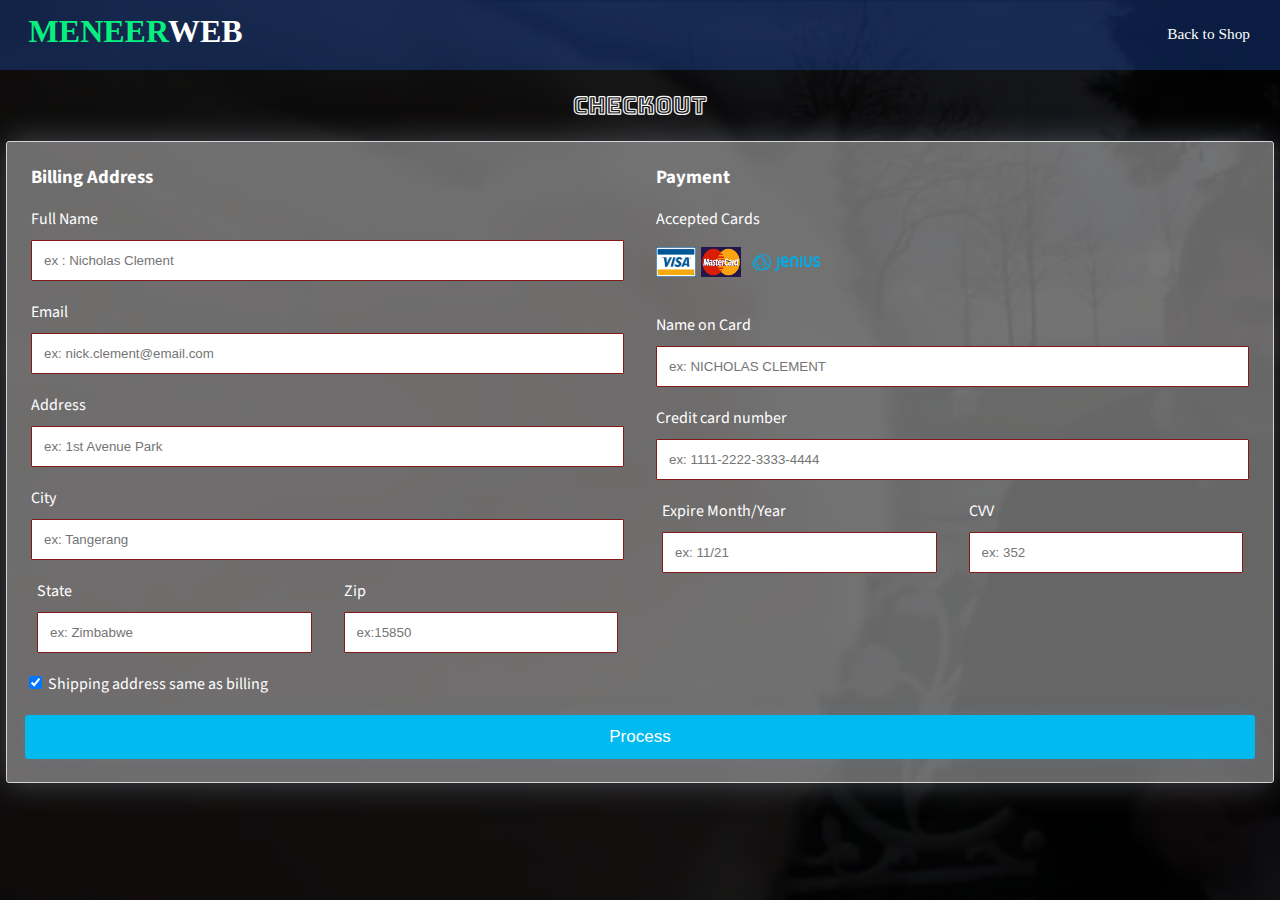
<file: checkout.html>
<!DOCTYPE html>
<html>
<head>
<link rel="stylesheet" href="css folder/checkout.css">
<meta name="viewport" content="width=device-width, initial-scale=1.0">
<link rel="stylesheet" type="text/css" href="https://fonts.google.com/specimen/Ranchers#glyphs">
<link rel="stylesheet" type="text/css" href="https://fonts.google.com/specimen/Archivo">
<link rel="shortcut icon" type="image/x-icon" href="image/logoblk.png">
	<title>Checkout</title>
</head>
<header>
	<h1>MENEER<span>WEB</span></h1>
	<nav>
		<ul>
			<li><a href="shopping-in.html">Back to Shop</a></li>
		</ul>
	</nav>
</header>
<body>
 <h2 class="lasc">CHECKOUT</h2>
<div class="row">
    <div class="col-75">
        <div class="container">
            <form id="validate" action="terimakasih.html">
                <div class="row">
                    <div class="col-50">
                        <h3>Billing Address</h3>
                        <label>Full Name</label>
                        <input type="text" id="fname" name="fullname" placeholder="ex : Nicholas Clement" required>
                        <label>Email</label>
                        <input type="text" id="email" name="email" placeholder="ex: nick.clement@email.com" required> 
                        <label>Address</label>
                        <input type="text" id="adr" name="address" placeholder="ex: 1st Avenue Park" required>
                        <label>City</label>
                        <input type="text" id="city" name="city" placeholder="ex: Tangerang" required>
                        <div class="row">
                            <div class="col-50">
                                <label>State</label>
                                <input type="text" id="state" name="state" placeholder="ex: Zimbabwe" required>
                            </div>
                            <div class="col-50">
                                <label>Zip</label>
                                <input type="text" id="zip" name="zip" placeholder="ex:15850"required>
                            </div>
                        </div>
                    </div>

                    <div class="col-50">
                        <h3>Payment</h3>
                        <label for="fname">Accepted Cards</label>
                        <div class="icon-container">
                        <img src="image/visa.png" width="40" height="30">
                        <img src="image/mascard.png" width="40" height="30">
                        <img src="image/jenius.png" width="80" height="30">
                        </div>
                        <label>Name on Card</label>
                        <input type="text" id="cname" name="cardname" placeholder="ex: NICHOLAS CLEMENT" required>
                        <label>Credit card number</label>
                        <input type="text" id="ccnum" name="cardnumber" placeholder="ex: 1111-2222-3333-4444" required> 
                        <div class="row">
                            <div class="col-50">
                                <label>Expire Month/Year</label>
                                <input type="text" id="expyear" name="expyear" placeholder="ex: 11/21" required>
                            </div>
                            <div class="col-50">
                                <label>CVV</label>
                                <input type="text" id="cvv" name="cvv" placeholder="ex: 352" required>
                            </div>
                        </div>
                    </div>
                </div>
                <label>
                <input type="checkbox" checked="checked" name="sameadr"> Shipping address same as billing
                </label>
			<button class="btn">Process</button>
            </form>
        </div>
    </div>
</div>
</body>
</html>
</file>
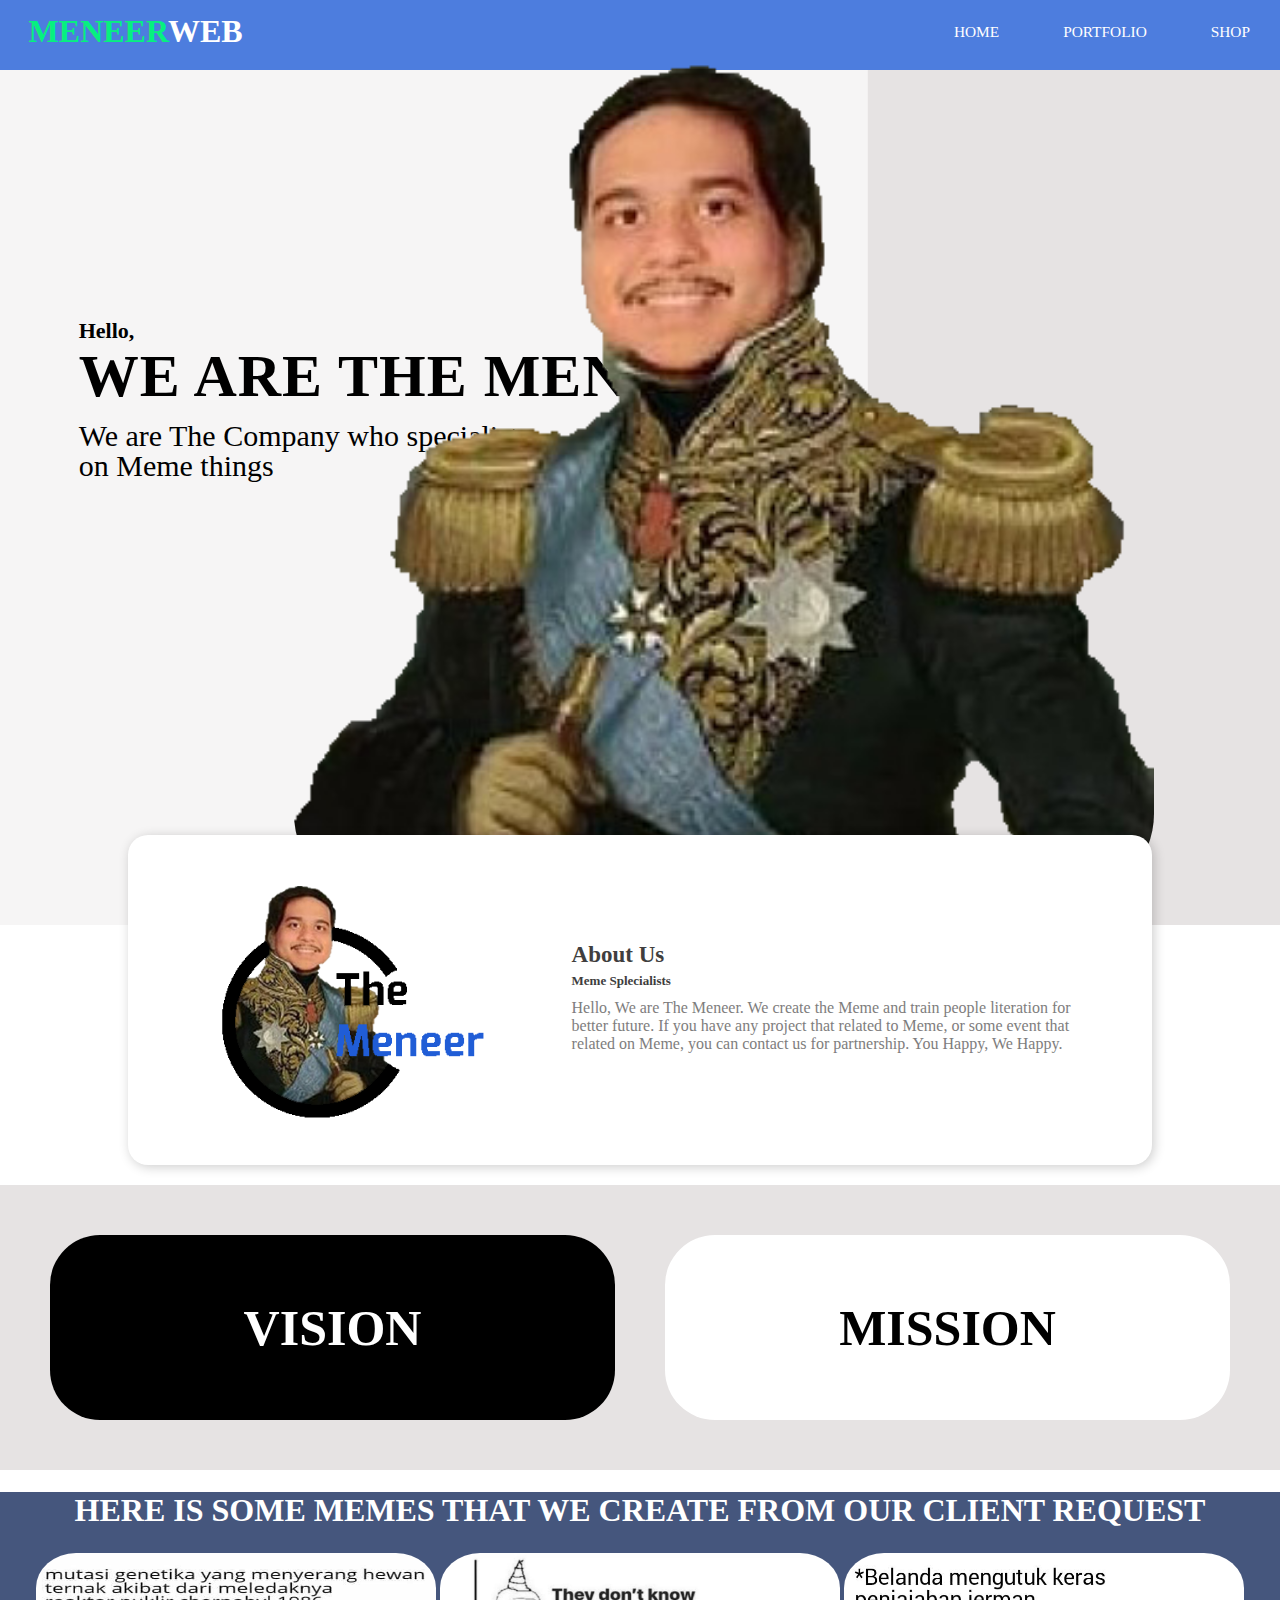
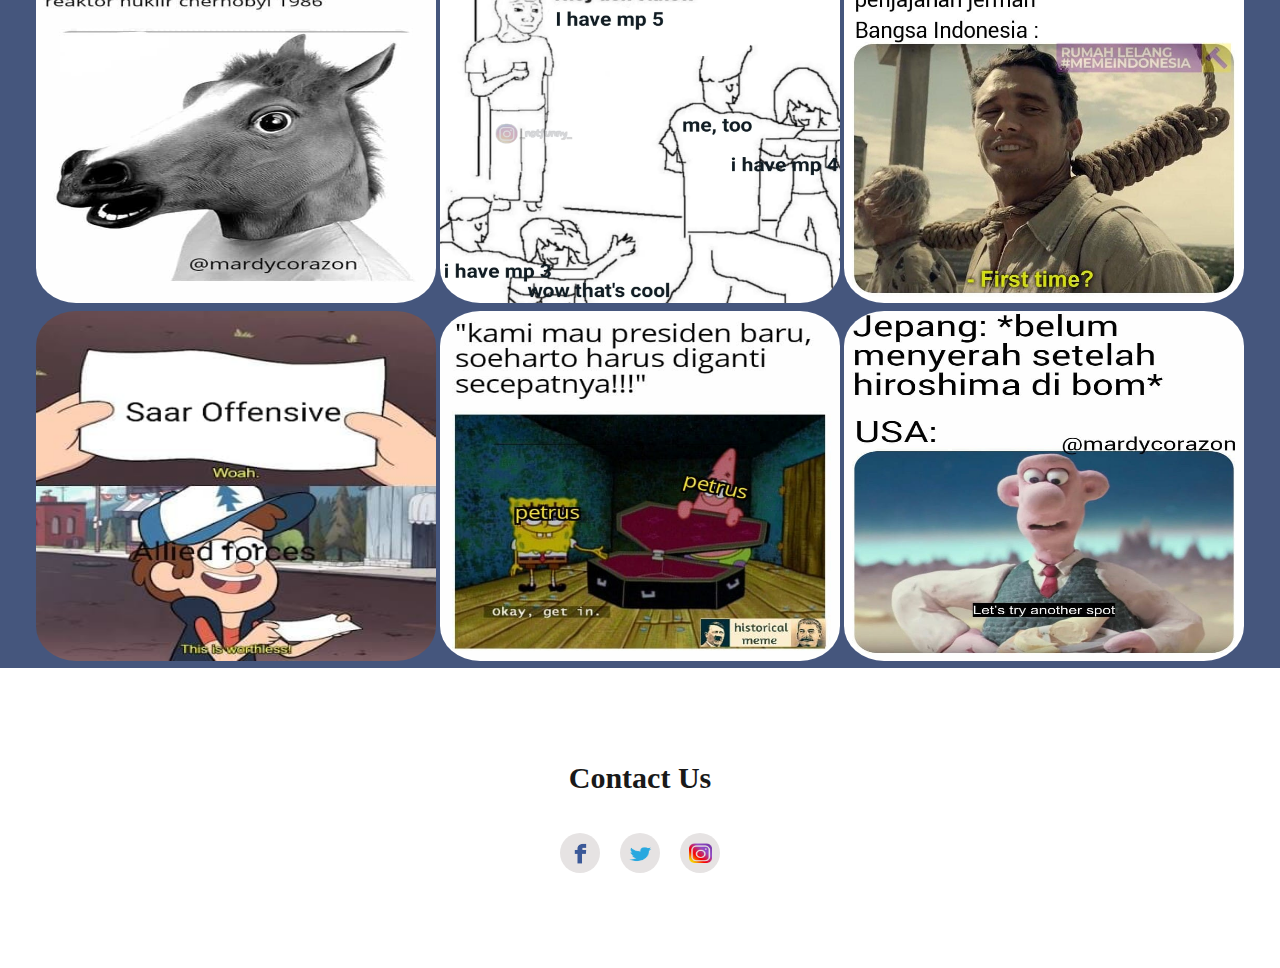
<file: portfolio.html>
<!DOCTYPE html>
<html>
<head>
<link rel="stylesheet" href="css folder/portfolio.css">
<meta name="viewport" content="width=device-width, initial-scale=1.0">
<link rel="stylesheet" type="text/css" href="https://fonts.google.com/specimen/Ranchers#glyphs">
<link rel="stylesheet" type="text/css" href="https://fonts.google.com/specimen/Archivo">
<link rel="shortcut icon" type="image/x-icon" href="image/logoblk.png">
	<title>Portfolio</title>
</head>
<header>
	<h1>MENEER<span>WEB</span></h1>
	<nav>
		<ul>
			<li><a href="index.html">HOME</a></li>
			<li><a href="#">PORTFOLIO</a></li>
			<li><a href="shopping.html">SHOP</a></li>			
		</ul>
	</nav>
</header>
<body>
	<section>
<div class="text-cont">
<p>Hello,</p>
<p>WE ARE THE MENEER</p>
<p>We are The Company who specialist <br>on Meme things</p>
</div>
<img src="image/meneer.png" class="model" alt="model">
</section>
	<div class="about-container">
		<img src="image/logoblk.png"/>
		<div class="about-text">
		<p>About Us</p>
		<p>Meme Splecialists</p>
		<p>Hello, We are The Meneer. We create the Meme and train people literation for better future. If you have any project that related to Meme, or some event that related on Meme, you can contact us for partnership. You Happy, We Happy.</p>
		</div>
	</div>
	<div class="boxholder">
		<div class="boxcontent1">
			<h1>VISION</h1>
		</div>
		<div class="boxcontent2">
			<h1>MISSION</h1>
		</div>
	</div>
<div class="gallery">
	<font>
		<h1>HERE IS SOME MEMES THAT WE CREATE FROM OUR CLIENT REQUEST</h1>
	</font>
	<table align="center">
	<tr>
		<td>
		<img src="gallery/meme1.jpg" height="350" width="400">
		</td>
		<td>
		<img src="gallery/meme2.jpg" height="350" width="400">
		</td>
		<td>
		<img src="gallery/meme3.jpg" height="350" width="400">
		</td>
	</tr>
	<tr>
		<td>
		<img src="gallery/meme4.jpg" height="350" width="400">
		</td>
		<td>
		<img src="gallery/meme5.jpg" height="350" width="400">
		</td>
		<td>
		<img src="gallery/meme6.jpg" height="350" width="400">
		</td>
	</tr>
	</table>
</div>
</body>
 <footer>
  <p>Contact Us</p>
	<div class="social-icons">
	<a href="#"><i><img src="image/facebook.png" width="25px" height="25px"></i></a>
	<a href="#"><i><img src="image/twitter.png" width="25px" height="25px"></i></a>
	<a href="#"><i><img src="image/instagram.png" width="23px" height="23px"></i></a>
	</div>
</footer>
</html>
</file>
<file: css folder/checkout.css>
@import url('https://fonts.googleapis.com/css?family=Source+Sans+Pro:300,400,600,700,900&display=swap');
@import url('https://fonts.googleapis.com/css2?family=Bungee+Outline&display=swap');
@import url('https://fonts.googleapis.com/css2?family=Bungee+Outline&display=swap');

body, html{
	margin: 0;
	padding: 0;
}

header{
	width: 100%;
	height: 70px;
	background-color: rgba(32,93,214,0.3);
}

header h1{
	position: absolute;
	padding: 3px;
	float: left;
	margin-left:2%;
	margin-top:10px;
	font-family: 'Rancher', cursive;
	color: #07F07F;
}

span{
	color: white;
}

ul{
	width: auto;
	float: right;
	margin-top: 8px;
}

li{
	display: inline-block;
	padding: 15px 30px;
}

a{
	text-align: center;
	color: white;
	text-decoration: none;
	font-family: "Archivo", cursive;
	font-size: 1.2vw;
}

a:hover{
	color: #f0c330;
	transition: 1s;
}

body{
	font-family: 'Source Sans Pro', sans-serif;
	background-image: linear-gradient(rgba(0,0,0,0.9), rgba(0,0,0,0.9)), url(../image/polka.jpg);
}

h2{
    text-align:left;
}

* {
    box-sizing: border-box;
}

h3{
    color: white;
}

label{
    color: white;
}

.error {
    color: red;
    border-color: red;
}

.row {
    display: -ms-flexbox;
    display: flex;
    -ms-flex-wrap: wrap;
    flex-wrap: wrap;
    margin: 0 -10px;
}

.col-25 {
    -ms-flex: 25%;
    flex: 25%;
}

.col-50 {
    -ms-flex: 50%;
    flex: 50%;
}

.col-75 {
    -ms-flex: 75%;
    flex: 75%;
}

.col-25,.col-50,.col-75 {
    padding: 0 16px;
}

.container {
    background-color: rgba(255,255,255,0.4);
    padding: 3px 18px 13px 18px;
    border: 1px solid lightgrey;
    border-radius: 3px;
    box-shadow: 0 0 2rem 0 rgba(168, 180, 194, 0.37);
}


input[type=text] {
    width: 100%;
    margin-bottom: 20px;
    padding: 12px;
    border: 1px solid rgb(130, 26, 26);
    border-radius: 1px;
}

label {
    margin-bottom: 10px;
    display: block;
}

.icon-container {
    margin-bottom: 20px;
    padding: 7px 0;
    font-size: 24px;
}

.btn {
    background-color: #01BAEF;
    color: white;
    padding: 12px;
    margin: 10px 0;
    border: none;
    width: 100%;
    border-radius: 3px;
    cursor: pointer;
    font-size: 17px;
    box-shadow: 0 0 1rem 0 rgba(99, 123, 150, 0.329);

}

.btn:hover {
    background-color: #0CBABA;
    transition: 1s;
}

hr {
    border: 1px solid lightgrey;
}

span.price {
    float: right;
    color: grey;
}

@media (max-width: 800px) {
    .row {
        flex-direction: column-reverse;
    }
    .col-25 {
        margin-bottom: 20px;
    }
}

.lasc{
  color: white;
  text-align: center;
  font-family: "Bungee Outline"
}

.icon-container {
  margin-bottom: 20px;
  padding: 7px 0;
  font-size: 24px;
}
</file>
<file: css folder/portfolio.css>
@charset "utf-8";

body{
	margin: 0;
	padding: 0;
}

header{
	width: 100%;
	height: 70px;
	background-color: rgba(32,93,214,0.8);
}

header h1{
	position: absolute;
	padding: 3px;
	float: left;
	margin-left:2%;
	margin-top:10px;
	font-family: 'Rancher', cursive;
	color: #07F07F;
}

span{
	color: white;
}

ul{
	width: auto;
	float: right;
	margin-top: 8px;
	list-style: none;
}

li{
	display: inline-block;
	padding: 15px 30px;
}

a{
	text-align: center;
	color: white;
	text-decoration: none;
	font-family: "Archivo", cursive;
	font-size: 1.2vw;
}

a:hover{
	color: #f0c330;
	transition: 1s;
}

section{
	width: 100%;
	height: 95vh;
	background-image: url("../image/bgport.png");
	background-repeat: no-repeat;
	background-size: cover;
}

.text-cont p:nth-child(1){
	font-family: calibri;
	font-weight: bold;
	color: black;
	font-size: 22px;
}

.text-cont p:nth-child(2){
	font-family: calibri;
	font-weight: bold;
	letter-spacing: 1px;
	color: black;
	font-size: 60px;
}

.text-cont p:nth-child(3){
	font-family: myriad pro regular;
	color: black;
	font-size: 30px;
	line-height: 30px;
}

.text-cont p{
	line-height: 0px;
	margin: 45px 0px 25px;
}

.text-cont{
	position: absolute;
	left:13%;
	top: 42%;
	transform: translate(-13%, -42%);
}

.model{
	height: 860px;
	position: absolute;
	bottom: 0%;
	left: 70%;
	transform: translateX(-70%);
}

.about-container{
	width:80%;
	height:330px;
	background:#ffffff;
	border-radius:20px;
	box-shadow:2px 2px 12px rgba(0,0,0,0.2);
	display: flex;
	margin: -7%  auto 20px auto;
	position: relative;
	justify-content:space-evenly;
	align-items: center;
}
.about-container img{
	height:250px;
}
.about-text{
	width:500px;
} 
.about-text p:nth-child(1){
	color:#403e3e;
	font-family: myriad pro;
	font-weight:bold;
	font-size:23px;
	line-height:0px;
}
.about-text p:nth-child(2){
	color:#3e3d3d;
	font-size:13px;
	font-family: myriad pro;
	font-weight:bold;
	line-height:5px;
}
.about-text p:nth-child(3),.about-text p:nth-child(4){
	color:#7e7d7d;
	font-family:calibri;
	font-size:16px;
}
.about-text button{
	width:120px;
	height: 40px;
	color:#ffffff;
	outline:none;
	border:none;
	font-family: calibri;
	background-color:#262525;
}

footer p{
	font-family: calibri;
}
footer p:nth-child(1){
	font-size: 30px;
	font-weight:bold;
	color:#191919;
	line-height:10px;
}
footer p:nth-child(2){
	font-size: 16px;
	color:#7e7d7d;
	width:600px;
	text-align: center;
}
footer{
	height:300px;
	display: flex;
	flex-direction: column;
	align-items: center;
	justify-content: center;
	position: relative;
}
.social-icons a{
	width:40px;
	height:40px;
	display: flex;
	justify-content: center;
	align-items: center;
	background-color:#e6e3e3;
	margin:20px 10px;
	border-radius:50%;
}
.social-icons{
	display: flex;
	
}
.social-icons i,.social i{
	color:#000000;
}
.social-icons a:hover{
	background-color:#000000;
	box-shadow:2px 2px 12px rgba(0,0,0,0.2);
	transition:all ease 0.5s;
}
.social-icons a:hover i,
.social a:hover i{
	color:#FFFFFF;
	transition:all ease 0.5s;
}
.social{
	position: fixed;
	top:50%;
	right:0px;
	transform:translateY(-50%);
}
.social a{
	display: flex;
	justify-content: center;
	align-items: center;
	width:50px;
	height:50px;
	margin:0px;
	padding: 0px;
	line-height:0px;
	background-color:#FFFFFF;
	border:1px solid #CBCBCB;
	box-shadow:2px 2px 12px rgba(0,0,0,0.2);
}
.social a:hover{
	background-color:#000000;
	transition:all ease 0.5s;
}
.social i{
	font-size:20px;
	color:#2B2B2B;
}

.boxholder{
	width: 100%;
	display: flex;
	background: #e6e3e3;
	padding: 50px;
	box-sizing: border-box;
	flex-direction: row;
	grid-gap: 50px;
}

.boxcontent1{
	flex: 1;
	background: black;
	padding: 30px;
	font-size: 12px;
	font-family: calibri;
	text-align: center;
	border-radius: 50px;
}

.boxcontent1:hover{
	background: white;
	transition: 1s;
}

.boxcontent1:hover:after{
	content: "Creating an easy generation who understands literacy, and creating netizens who understand literacy around the content they watch.";
	font-size: 30px;
}

.boxcontent2{
	flex: 1;
	background: white;
	padding: 30px;
	font-size: 12px;
	font-family: calibri;
	text-align: center;
	border-radius: 50px;
}

.boxcontent2:hover{
	background: black;
	transition: 1s;
}

.boxcontent2:hover:after{
	content: "Hold seminars related to literacy, train netizen literacy with Meme, and help netizens understand literacy to be better in the future.";
	font-size: 30px;
	color: white;
}

@media screen and (max-width: 760px){
	.boxholder{
		flex-direction: column;
	}
}

.boxcontent1 h1{
	font-size: 50px;
	color: white;
}

.boxcontent2 h1{
	font-size: 50px;
	color: black;
}

.gallery{
	font-family: calibri;
	background-color: #45567d;
}

.gallery font{
	text-align: center;
	color: white;
}

img{
	border-radius: 10%;
}
</file>
